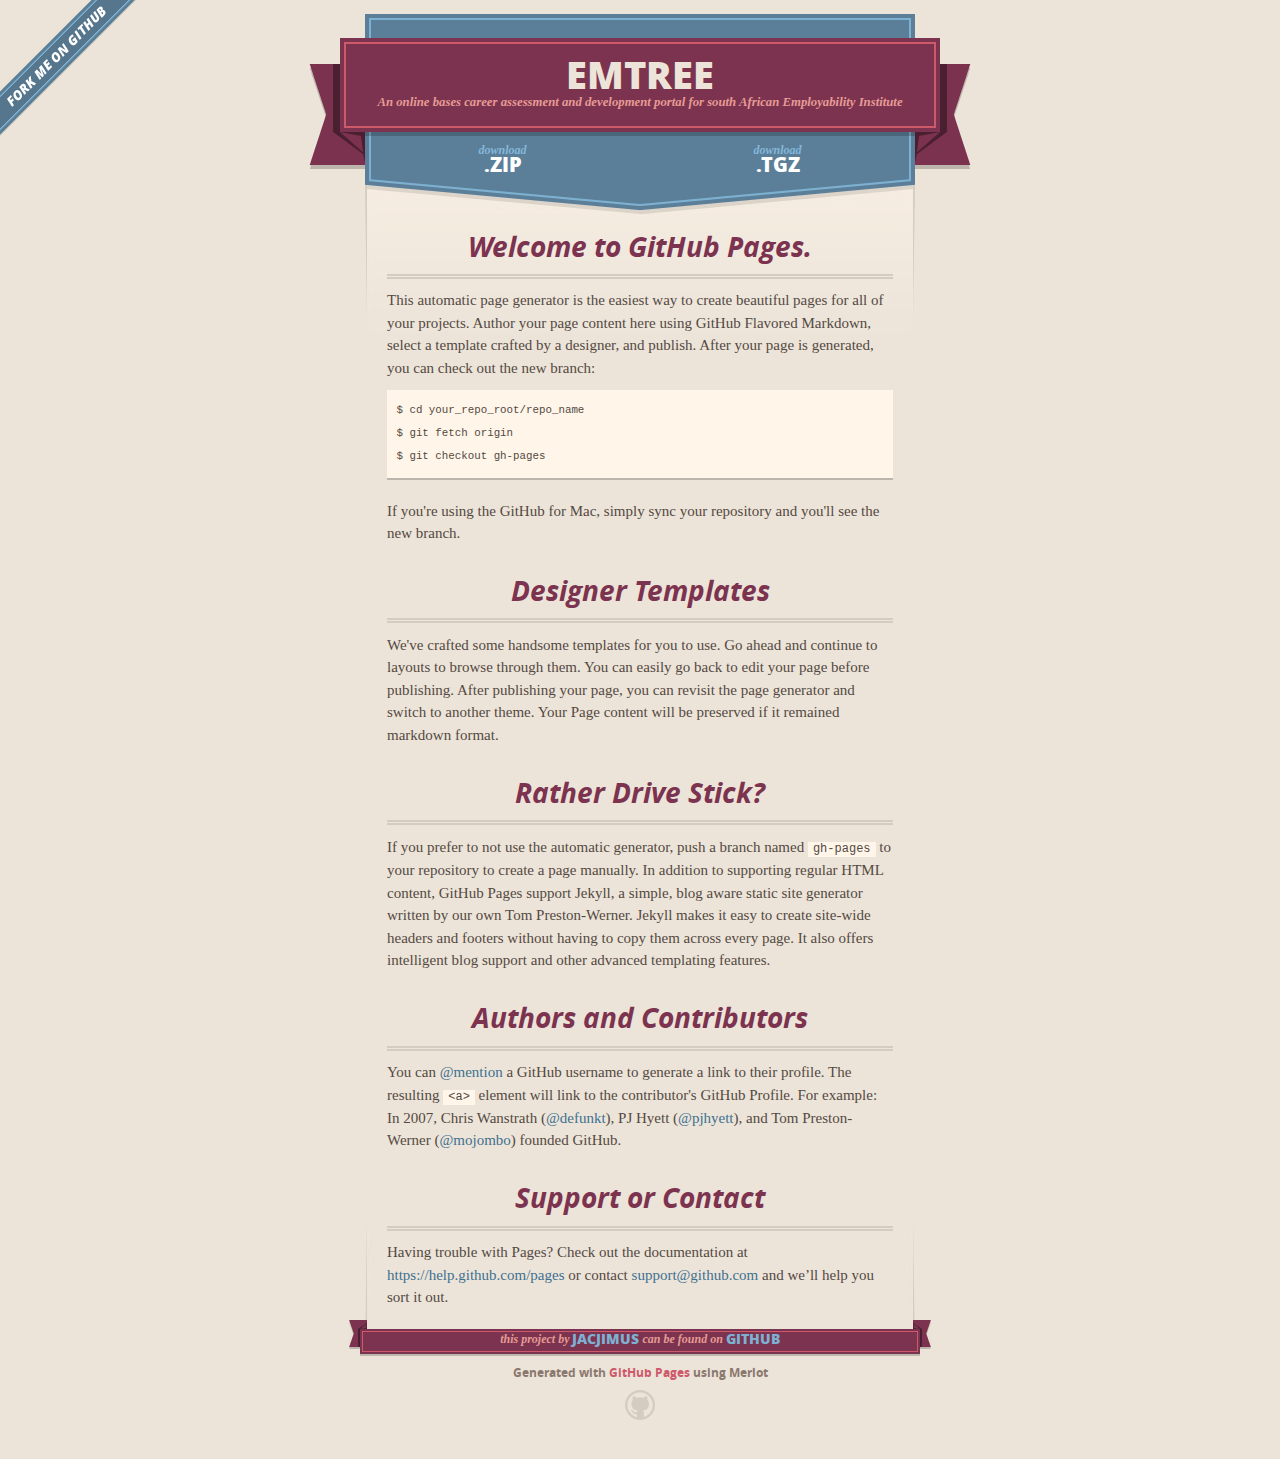
<file: index.html>
<!DOCTYPE html>
<html>
  <head>
    <meta charset='utf-8'>
    <meta http-equiv="X-UA-Compatible" content="chrome=1">
    <meta name="viewport" content="width=640">

    <link rel="stylesheet" href="stylesheets/core.css" media="screen">
    <link rel="stylesheet" href="stylesheets/mobile.css" media="handheld, only screen and (max-device-width:640px)">
    <link rel="stylesheet" href="stylesheets/pygment_trac.css">

    <script type="text/javascript" src="javascripts/modernizr.js"></script>
    <script type="text/javascript" src="https://ajax.googleapis.com/ajax/libs/jquery/1.7.1/jquery.min.js"></script>
    <script type="text/javascript" src="javascripts/headsmart.min.js"></script>
    <script type="text/javascript">
      $(document).ready(function () {
        $('#main_content').headsmart()
      })
    </script>
    <title>Emtree by jacjimus</title>
  </head>

  <body>
    <a id="forkme_banner" href="https://github.com/jacjimus/Emtree">View on GitHub</a>
    <div class="shell">

      <header>
        <span class="ribbon-outer">
          <span class="ribbon-inner">
            <h1>Emtree</h1>
            <h2>An online bases career assessment and development portal for south African Employability Institute</h2>
          </span>
          <span class="left-tail"></span>
          <span class="right-tail"></span>
        </span>
      </header>

      <section id="downloads">
        <span class="inner">
          <a href="https://github.com/jacjimus/Emtree/zipball/master" class="zip"><em>download</em> .ZIP</a><a href="https://github.com/jacjimus/Emtree/tarball/master" class="tgz"><em>download</em> .TGZ</a>
        </span>
      </section>


      <span class="banner-fix"></span>


      <section id="main_content">
        <h3>
<a id="welcome-to-github-pages" class="anchor" href="#welcome-to-github-pages" aria-hidden="true"><span class="octicon octicon-link"></span></a>Welcome to GitHub Pages.</h3>

<p>This automatic page generator is the easiest way to create beautiful pages for all of your projects. Author your page content here using GitHub Flavored Markdown, select a template crafted by a designer, and publish. After your page is generated, you can check out the new branch:</p>

<pre><code>$ cd your_repo_root/repo_name
$ git fetch origin
$ git checkout gh-pages
</code></pre>

<p>If you're using the GitHub for Mac, simply sync your repository and you'll see the new branch.</p>

<h3>
<a id="designer-templates" class="anchor" href="#designer-templates" aria-hidden="true"><span class="octicon octicon-link"></span></a>Designer Templates</h3>

<p>We've crafted some handsome templates for you to use. Go ahead and continue to layouts to browse through them. You can easily go back to edit your page before publishing. After publishing your page, you can revisit the page generator and switch to another theme. Your Page content will be preserved if it remained markdown format.</p>

<h3>
<a id="rather-drive-stick" class="anchor" href="#rather-drive-stick" aria-hidden="true"><span class="octicon octicon-link"></span></a>Rather Drive Stick?</h3>

<p>If you prefer to not use the automatic generator, push a branch named <code>gh-pages</code> to your repository to create a page manually. In addition to supporting regular HTML content, GitHub Pages support Jekyll, a simple, blog aware static site generator written by our own Tom Preston-Werner. Jekyll makes it easy to create site-wide headers and footers without having to copy them across every page. It also offers intelligent blog support and other advanced templating features.</p>

<h3>
<a id="authors-and-contributors" class="anchor" href="#authors-and-contributors" aria-hidden="true"><span class="octicon octicon-link"></span></a>Authors and Contributors</h3>

<p>You can <a href="https://github.com/blog/821" class="user-mention">@mention</a> a GitHub username to generate a link to their profile. The resulting <code>&lt;a&gt;</code> element will link to the contributor's GitHub Profile. For example: In 2007, Chris Wanstrath (<a href="https://github.com/defunkt" class="user-mention">@defunkt</a>), PJ Hyett (<a href="https://github.com/pjhyett" class="user-mention">@pjhyett</a>), and Tom Preston-Werner (<a href="https://github.com/mojombo" class="user-mention">@mojombo</a>) founded GitHub.</p>

<h3>
<a id="support-or-contact" class="anchor" href="#support-or-contact" aria-hidden="true"><span class="octicon octicon-link"></span></a>Support or Contact</h3>

<p>Having trouble with Pages? Check out the documentation at <a href="https://help.github.com/pages">https://help.github.com/pages</a> or contact <a href="mailto:support@github.com">support@github.com</a> and we’ll help you sort it out.</p>
      </section>

      <footer>
        <span class="ribbon-outer">
          <span class="ribbon-inner">
            <p>this project by <a href="https://github.com/jacjimus">jacjimus</a> can be found on <a href="https://github.com/jacjimus/Emtree">GitHub</a></p>
          </span>
          <span class="left-tail"></span>
          <span class="right-tail"></span>
        </span>
        <p>Generated with <a href="https://pages.github.com">GitHub Pages</a> using Merlot</p>
        <span class="octocat"></span>
      </footer>

    </div>

    
  </body>
</html>
</file>
<file: stylesheets/core.css>
@import url("screen.css");
@import url("non-screen.css") handheld;
@import url("non-screen.css") only screen and (max-device-width:640px);
</file>
<file: stylesheets/mobile.css>
/* Generated by Font Squirrel (http://www.fontsquirrel.com) on February 9, 2012 */


@font-face {
  font-family: 'Open Sans';
  src: url('../fonts/opensans-regular-webfont.eot');
  src: url('../fonts/opensans-regular-webfont.eot?#iefix') format('embedded-opentype'),
       url('../fonts/opensans-regular-webfont.woff') format('woff'),
       url('../fonts/opensans-regular-webfont.ttf') format('truetype'),
       url('../fonts/opensans-regular-webfont.svg#OpenSansRegular') format('svg');
  font-weight: normal;
  font-style: normal;
}

@font-face {
  font-family: 'Open Sans';
  src: url('../fonts/opensans-italic-webfont.eot');
  src: url('../fonts/opensans-italic-webfont.eot?#iefix') format('embedded-opentype'),
       url('../fonts/opensans-italic-webfont.woff') format('woff'),
       url('../fonts/opensans-italic-webfont.ttf') format('truetype'),
       url('../fonts/opensans-italic-webfont.svg#OpenSansItalic') format('svg');
  font-weight: normal;
  font-style: italic;
}

@font-face {
  font-family: 'Open Sans';
  src: url('../fonts/opensans-bold-webfont.eot');
  src: url('../fonts/opensans-bold-webfont.eot?#iefix') format('embedded-opentype'),
       url('../fonts/opensans-bold-webfont.woff') format('woff'),
       url('../fonts/opensans-bold-webfont.ttf') format('truetype'),
       url('../fonts/opensans-bold-webfont.svg#OpenSansBold') format('svg');
  font-weight: bold;
  font-style: normal;
}

@font-face {
  font-family: 'Open Sans';
  src: url('../fonts/opensans-bolditalic-webfont.eot');
  src: url('../fonts/opensans-bolditalic-webfont.eot?#iefix') format('embedded-opentype'),
       url('../fonts/opensans-bolditalic-webfont.woff') format('woff'),
       url('../fonts/opensans-bolditalic-webfont.ttf') format('truetype'),
       url('../fonts/opensans-bolditalic-webfont.svg#OpenSansBoldItalic') format('svg');
  font-weight: bold;
  font-style: italic;
}

@font-face {
  font-family: 'Open Sans';
  src: url('../fonts/opensans-extrabold-webfont.eot');
  src: url('../fonts/opensans-extrabold-webfont.eot?#iefix') format('embedded-opentype'),
       url('../fonts/opensans-extrabold-webfont.woff') format('woff'),
       url('../fonts/opensans-extrabold-webfont.ttf') format('truetype'),
       url('../fonts/opensans-extrabold-webfont.svg#OpenSansExtrabold') format('svg');
  font-weight: bolder;
  font-style: normal;
}


/* http://meyerweb.com/eric/tools/css/reset/ 
   v2.0 | 20110126
   License: none (public domain)
*/

html, body, div, span, applet, object, iframe,
h1, h2, h3, h4, h5, h6, p, blockquote, pre,
a, abbr, acronym, address, big, cite, code,
del, dfn, em, img, ins, kbd, q, s, samp,
small, strike, strong, sub, sup, tt, var,
b, u, i, center,
dl, dt, dd, ol, ul, li,
fieldset, form, label, legend,
table, caption, tbody, tfoot, thead, tr, th, td,
article, aside, canvas, details, embed, 
figure, figcaption, footer, header, hgroup, 
menu, nav, output, ruby, section, summary,
time, mark, audio, video {
  margin: 0;
  padding: 0;
  border: 0;
  font-size: 100%;
  font: inherit;
  vertical-align: baseline;
}
/* HTML5 display-role reset for older browsers */
article, aside, details, figcaption, figure, 
footer, header, hgroup, menu, nav, section {
  display: block;
}
body {
  line-height: 1;
}
ol, ul {
  list-style: none;
}
blockquote, q {
  quotes: none;
}
blockquote:before, blockquote:after,
q:before, q:after {
  content: '';
  content: none;
}
table {
  border-collapse: collapse;
  border-spacing: 0;
}

header, footer, section {
  display: block;
  position: relative;
}

/* STYLES */

div.shell {
  display: block;
  width: 640px;
  margin: 0 auto;
}

a#forkme_banner {
  display: none;
}

/* header */

header {
  position: relative;
  z-index: 2;
  margin: 0;
  max-width: 640px;
  top: 51px;
}

header span.ribbon-inner {
  position: relative;
  display: block;
  background-color: #cd596b;
  border: 8px solid #7c334f;
  padding: 6px;
  z-index: 1;
}

header span.left-tail, header span.right-tail {
  position: relative;
  display: block;
  width: 19px;
  height: 10px;
  background: transparent url(../images/ribbon-tail-sprite-2x.png) 0 0 no-repeat;
  position: absolute;
  bottom: -10px;
  z-index: 0;
}

header span.left-tail {
  background-position: 0 0;
  left: 0;
}

header span.right-tail {
  background-position: -19px 0;
  right: 0;
}

header h1 {
  background-color: #7c334f;
  font-size: 2em;
  font-weight: bolder;
  font-style: normal;
  text-transform: uppercase;
  color: #ece4d8;
  text-align: center;
  line-height:1;  
  padding: 14px 20px 0;
}

header h2 {
  background-color: #7c334f;
  font: bold italic .85em/1.5 Georgia, Times, “Times New Roman”, serif;
  color: #e69b95;
  padding-bottom: 14px;
  margin-top: -3px;
  text-align: center;
}

section#downloads {
  position: relative;
  display: block;
  height: 171px;
  width: 602px;
  padding-bottom: 150px;
  margin: 51px auto -250px;
  z-index: 1;
  background: transparent url(../images/shield.png) center 0 no-repeat;
}

section#downloads a {
  display: none;
}

span.banner-fix {
  background: transparent url(../images/shield-fallback.png) center top no-repeat;
  display: block;
  height: 31px;
  position: absolute;
  width: 640px;
  top: 20px;

}

section#main_content {
  z-index: 2;
  padding: 20px 40px 0;
  min-height:185px;
}

/* footer */

footer {
  background: none;
  padding-top: 104px;
  margin: -94px auto 40px;
  max-width:640px;
  text-align: center;
}

footer span.ribbon-outer {
  display: block;
  position: relative;
  border-bottom: 2px solid #bdb6ad;
}

footer span.ribbon-inner {
  position: relative;
  display: block;
  background-color: #cd596b;
  border: 8px solid #7c334f;
  padding: 6px;
  z-index: 1;
}

footer p {
  font-family: 'Open Sans', sans-serif;
  font-weight: bold;
  font-size: .6em;
  color: #8b786f;
}

footer a {
  color: #cd596b;
}

footer span.ribbon-inner p {
  background-color: #7c334f;
  margin: 0;
  color: #e69b95;
  font: bold italic 22px/1 Georgia, Times, “Times New Roman”, serif;
  height: auto;
  line-height: 1.1;
  padding: 20px 0px 10px;
}

footer span.ribbon-inner a {
  display: block;
  position: relative;
  bottom: 0;
  color: #7eb0d2;
  font-family: 'Open Sans', sans-serif;
  text-transform: uppercase;
  font-style: normal;
  font-weight: bolder;
  font-size: 38px;
  padding-bottom: 10px;
}

footer span.ribbon-inner a:hover {
  color: #7eb0d2;
}

footer span.left-tail, footer span.right-tail {
  position: relative;
  display: block;
  width: 23px;
  height: 126px;
  background: transparent url(../images/small-ribbon-tail-sprite-2x.png) 0 0 no-repeat;
  position: absolute;
  top: -126px;
  z-index: 0;
}

footer span.left-tail {
  background-position: 0 0;
  left: 0;
}

footer span.right-tail {
  background-position: -23px 0;
  right: 0;
}

footer span.octocat {
  background: transparent url(../images/octocat-2x.png) 0 0 no-repeat;
  display: block;
  width: 60px;
  height: 60px;
  margin: 20px auto 0;}

/* content */

body {
  background: #ece4d8;
  font: normal normal 30px/1.5 Georgia, Palatino,” Palatino Linotype”, Times, “Times New Roman”, serif;
  color: #544943;
  -webkit-font-smoothing: antialiased;
}

a, a:hover {
  color: #417090;
}

a {
  text-decoration: none;
}

a:hover {
  text-decoration: underline;
}

h1,h2,h3,h4,h5,h6 {
  font-family: 'Open Sans', sans-serif;
  font-weight: bold;
}

p {
  margin: .7em 0 0;
}

strong {
  font-weight: bold;
}

em {
  font-style: italic;
}

ol {
  margin: .7em 0;
  list-style-type: decimal;
  padding-left: 1.35em;
}

ul {
  margin: .7em 0;
  padding-left: 1.35em;
}

ul li {
  padding-left: 20px;
  background: transparent url(../images/chevron-2x.png) left 15px no-repeat;
}

blockquote {
  font-family: 'Open Sans', sans-serif;
  margin: 20px 0;
  color: #8b786f;
  padding-left: 1.35em;
  background: transparent url('../images/blockquote-gfx-2x.png') 0 8px no-repeat;
}

img {
  -webkit-box-shadow: 0px 4px 0px #bdb6ad;
  -moz-box-shadow: 0px 4px 0px #bdb6ad;
  box-shadow: 0px 4px 0px #bdb6ad;
  border: 4px solid #fff6e9;
  max-width: 556px;
}

hr {
  border: none;
  outline: none;
  height: 42px;
  background: transparent url('../images/hr-2x.jpg') center center repeat-x;
  margin: 0 0 20px;
}

code {
  background: #fff6e9;
  font: normal normal .9em/1.7 "Lucida Sans Typewriter", "Lucida Console", Monaco, "Bitstream Vera Sans Mono", monospace;
  padding: 0 5px 1px;
}

pre {
  margin: 10px 0 20px;
  padding: .7em;
  background: #fff6e9;
  border-bottom: 4px solid #bdb6ad;
  font: normal normal .9em/1.7 "Lucida Sans Typewriter", "Lucida Console", Monaco, "Bitstream Vera Sans Mono", monospace;
  overflow: auto;
}

table {
  background: #fff6e9;
  display: table;
  width: 100%;
  border-collapse: separate;
  border-bottom: 4px solid #bdb6ad;
  margin: 10px 0;
}

tr {
  display: table-row;
}

th {
  display: table-cell;
  padding: 2px 10px;
  border: solid #ece4d8;
  border-width: 0 4px 4px 0;
  color: #cd596b;
  font-family: 'Open Sans', sans-serif;
  font-weight: bold;
  font-size: .85em;
}

td {
  display: table-cell;
  padding: 0 .7em;
  border: solid #ece4d8;
  border-width: 0 4px 4px 0;
}

td:last-child, th:last-child {
  border-right: none;
}

tr:last-child td {
  border-bottom: none;
}

dl {
  margin: .7em 0 20px;
}

dt {
  font-family: 'Open Sans', sans-serif;
  font-weight: bold;
}

dd {
  padding-left: 1.35em;
}

dd p:first-child {
  margin-top: 0;
}

/* Content based headers */

#main_content > .header-level-1:first-child,
#main_content > .header-level-2:first-child,
#main_content > .header-level-3:first-child,
#main_content > .header-level-4:first-child,
#main_content > .header-level-5:first-child,
#main_content > .header-level-6:first-child {
  margin-top: 0;
}

.header-level-1 {
  font-size: 1.85em;
  border-bottom: .2em double #d3ccc1;
  color: #7c334f;
  text-align: center;
  font-style: italic;
  margin: 1.1em 0 .38em;
  line-height: 1.2;
  padding-bottom: 10px
}

.header-level-2 {
  font-size: 1.58em;
  color: #7c334f;
  margin: .95em 0 .5em;
  border-bottom: .1em solid #D3CCC1;
  line-height: 1.2;
  padding-bottom: 10px
}

.header-level-3 {
  margin: 20px 0 10px;
  font-size: 1.45em;
}

.header-level-4 {
  margin: .6em 0;
  font-size: 1.2em;
  color: #cd596b;
}

.header-level-5 {
  margin: .7em 0;
  font-size: 1em;
  color: #8b786f;
}

.header-level-6 {
  margin: .8em 0;
  font-size: .85em;
  font-style: italic;
}
</file>
<file: stylesheets/pygment_trac.css>
.highlight  { background: #ffffff; }
.highlight .c { color: #999988; font-style: italic } /* Comment */
.highlight .err { color: #a61717; background-color: #e3d2d2 } /* Error */
.highlight .k { font-weight: bold } /* Keyword */
.highlight .o { font-weight: bold } /* Operator */
.highlight .cm { color: #999988; font-style: italic } /* Comment.Multiline */
.highlight .cp { color: #999999; font-weight: bold } /* Comment.Preproc */
.highlight .c1 { color: #999988; font-style: italic } /* Comment.Single */
.highlight .cs { color: #999999; font-weight: bold; font-style: italic } /* Comment.Special */
.highlight .gd { color: #000000; background-color: #ffdddd } /* Generic.Deleted */
.highlight .gd .x { color: #000000; background-color: #ffaaaa } /* Generic.Deleted.Specific */
.highlight .ge { font-style: italic } /* Generic.Emph */
.highlight .gr { color: #aa0000 } /* Generic.Error */
.highlight .gh { color: #999999 } /* Generic.Heading */
.highlight .gi { color: #000000; background-color: #ddffdd } /* Generic.Inserted */
.highlight .gi .x { color: #000000; background-color: #aaffaa } /* Generic.Inserted.Specific */
.highlight .go { color: #888888 } /* Generic.Output */
.highlight .gp { color: #555555 } /* Generic.Prompt */
.highlight .gs { font-weight: bold } /* Generic.Strong */
.highlight .gu { color: #800080; font-weight: bold; } /* Generic.Subheading */
.highlight .gt { color: #aa0000 } /* Generic.Traceback */
.highlight .kc { font-weight: bold } /* Keyword.Constant */
.highlight .kd { font-weight: bold } /* Keyword.Declaration */
.highlight .kn { font-weight: bold } /* Keyword.Namespace */
.highlight .kp { font-weight: bold } /* Keyword.Pseudo */
.highlight .kr { font-weight: bold } /* Keyword.Reserved */
.highlight .kt { color: #445588; font-weight: bold } /* Keyword.Type */
.highlight .m { color: #009999 } /* Literal.Number */
.highlight .s { color: #d14 } /* Literal.String */
.highlight .na { color: #008080 } /* Name.Attribute */
.highlight .nb { color: #0086B3 } /* Name.Builtin */
.highlight .nc { color: #445588; font-weight: bold } /* Name.Class */
.highlight .no { color: #008080 } /* Name.Constant */
.highlight .ni { color: #800080 } /* Name.Entity */
.highlight .ne { color: #990000; font-weight: bold } /* Name.Exception */
.highlight .nf { color: #990000; font-weight: bold } /* Name.Function */
.highlight .nn { color: #555555 } /* Name.Namespace */
.highlight .nt { color: #000080 } /* Name.Tag */
.highlight .nv { color: #008080 } /* Name.Variable */
.highlight .ow { font-weight: bold } /* Operator.Word */
.highlight .w { color: #bbbbbb } /* Text.Whitespace */
.highlight .mf { color: #009999 } /* Literal.Number.Float */
.highlight .mh { color: #009999 } /* Literal.Number.Hex */
.highlight .mi { color: #009999 } /* Literal.Number.Integer */
.highlight .mo { color: #009999 } /* Literal.Number.Oct */
.highlight .sb { color: #d14 } /* Literal.String.Backtick */
.highlight .sc { color: #d14 } /* Literal.String.Char */
.highlight .sd { color: #d14 } /* Literal.String.Doc */
.highlight .s2 { color: #d14 } /* Literal.String.Double */
.highlight .se { color: #d14 } /* Literal.String.Escape */
.highlight .sh { color: #d14 } /* Literal.String.Heredoc */
.highlight .si { color: #d14 } /* Literal.String.Interpol */
.highlight .sx { color: #d14 } /* Literal.String.Other */
.highlight .sr { color: #009926 } /* Literal.String.Regex */
.highlight .s1 { color: #d14 } /* Literal.String.Single */
.highlight .ss { color: #990073 } /* Literal.String.Symbol */
.highlight .bp { color: #999999 } /* Name.Builtin.Pseudo */
.highlight .vc { color: #008080 } /* Name.Variable.Class */
.highlight .vg { color: #008080 } /* Name.Variable.Global */
.highlight .vi { color: #008080 } /* Name.Variable.Instance */
.highlight .il { color: #009999 } /* Literal.Number.Integer.Long */

.type-csharp .highlight .k { color: #0000FF }
.type-csharp .highlight .kt { color: #0000FF }
.type-csharp .highlight .nf { color: #000000; font-weight: normal }
.type-csharp .highlight .nc { color: #2B91AF }
.type-csharp .highlight .nn { color: #000000 }
.type-csharp .highlight .s { color: #A31515 }
.type-csharp .highlight .sc { color: #A31515 }
</file>
